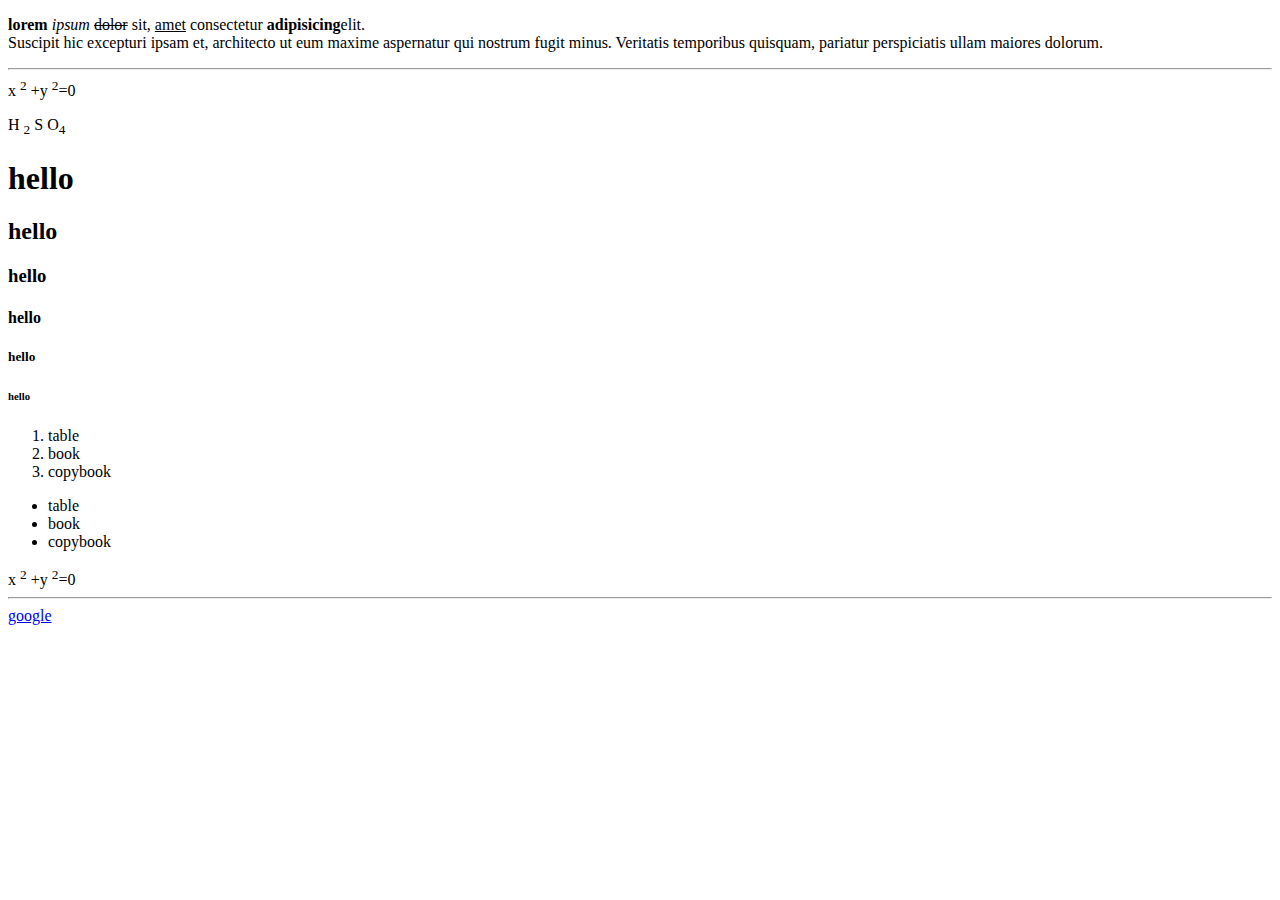
<file: index.htm>
<!DOCTYPE html>
<html lang="en">

<head>
    <meta charset="UTF-8">
    <meta http-equiv="X-UA-Compatible" content="IE=edge">
    <meta name="viewport" content="width=device-width, initial-scale=1.0">
    <title>lesson1</title>
</head>


<body>
 <p> <b>lorem</b> <i>ipsum</i> <del>dolor</del> sit, <u>amet</u> consectetur <strong>adipisicing</strong>elit. <br>
    Suscipit hic excepturi ipsam et, architecto ut eum maxime aspernatur qui nostrum fugit minus. Veritatis temporibus quisquam, pariatur perspiciatis ullam maiores dolorum. <hr>
        x <sup>2</sup> +y <sup>2</sup>=0 </p>
 <p> H <sub>2</sub> S O<sub>4</sub></p>

 <h1>hello</h1>
 <h2>hello</h2>
 <h3>hello</h3>
 <h4>hello</h4>
 <h5>hello</h5>
 <h6>hello</h6>
 

 <!--<p>hello</p> -->
 <ol>
     <li>table</li>
     <li>book</li>
     <li>copybook</li>

 </ol>

 <ul>
     <li>table</li>
     <li>book</li>
     <li>copybook</li>
 </ul>

 x <sup>2</sup> +y <sup>2</sup>=0 <hr>




<a href="https://www.google.com/?gws_rd=ssl" target="_blank">google</a>


</body>


</html>
</file>
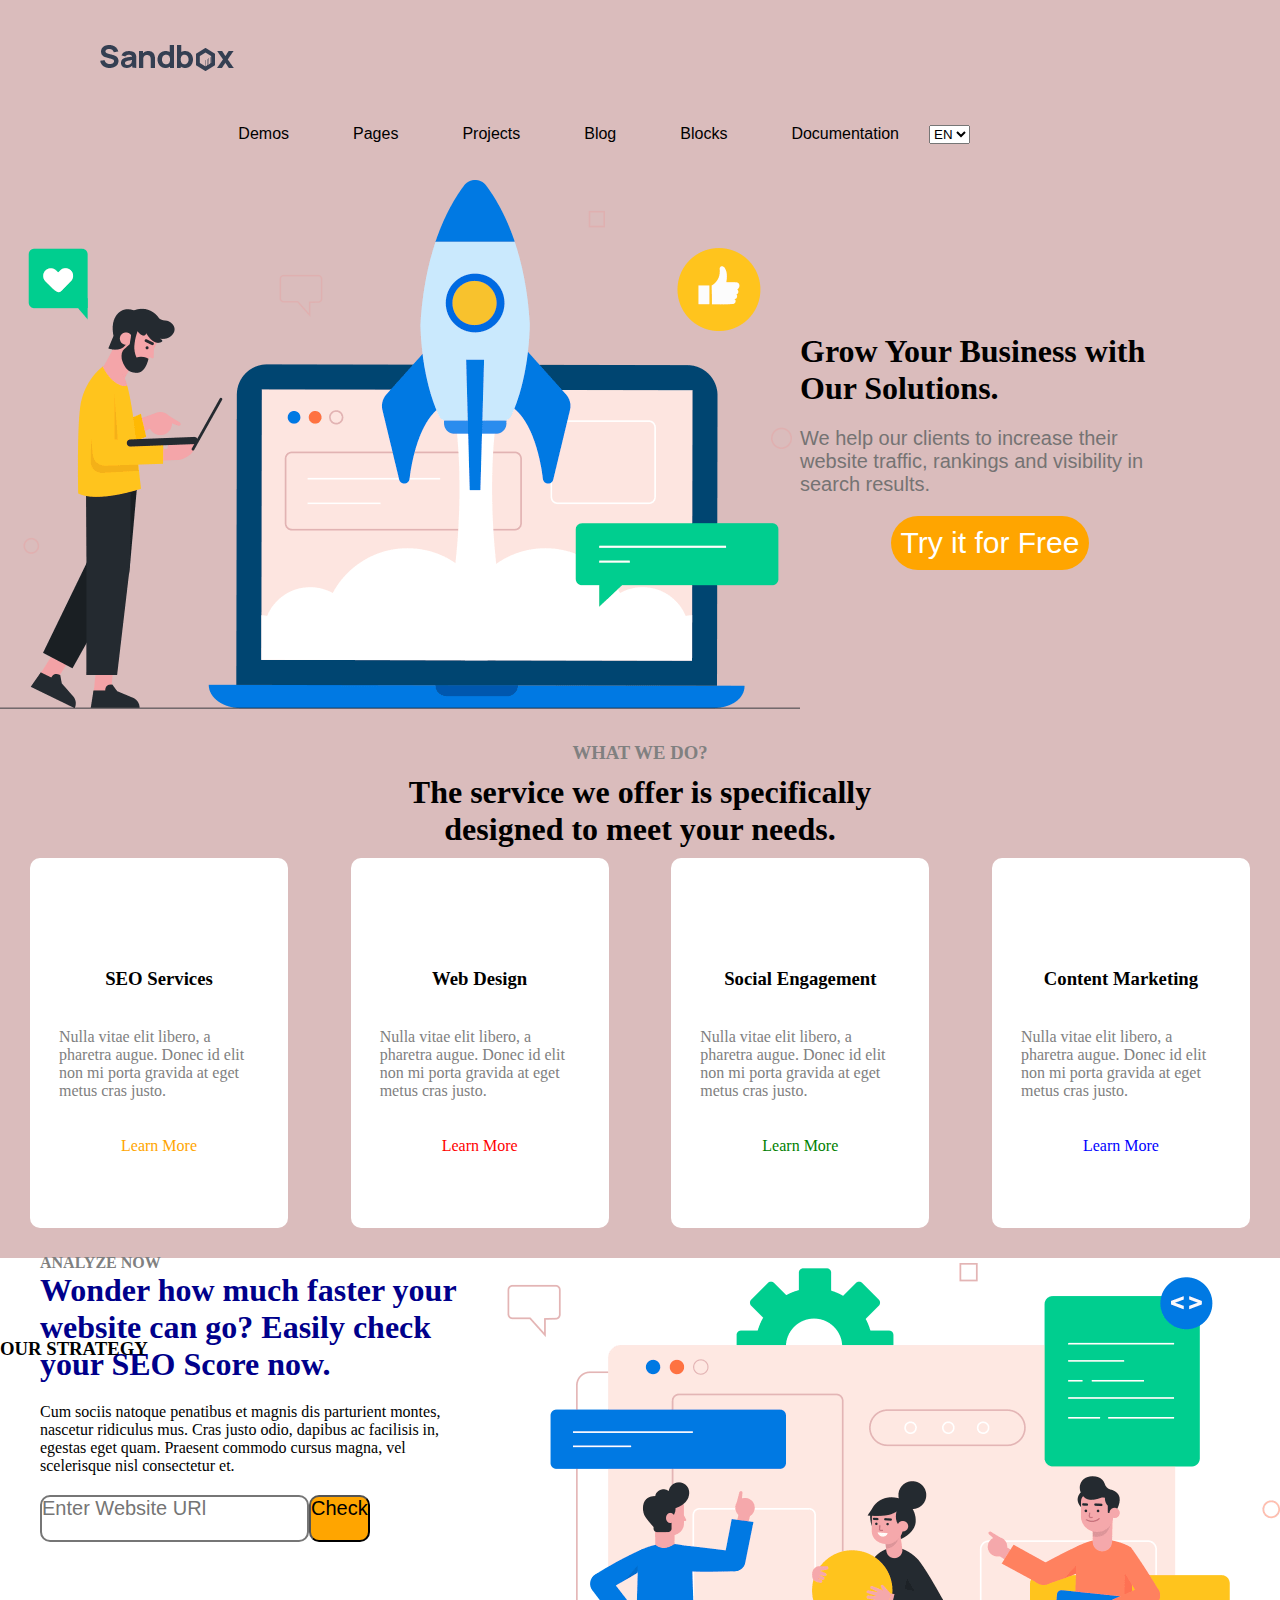
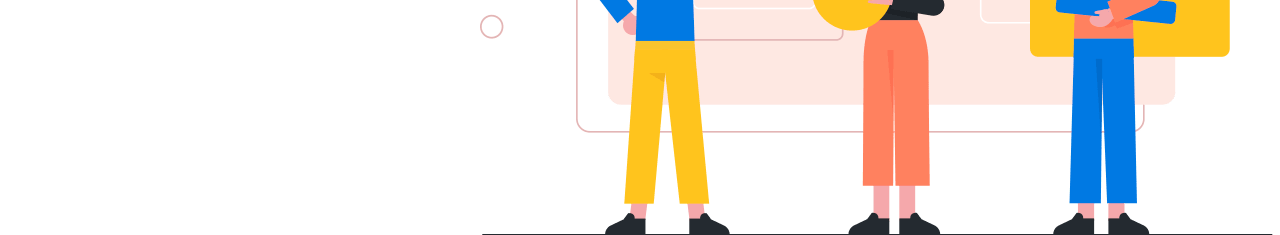
<file: sandbox.htm>
<!DOCTYPE html>
<html lang="en">
<head>
    <meta charset="UTF-8">
    <meta http-equiv="X-UA-Compatible" content="IE=edge">
    <meta name="viewport" content="width=device-width, initial-scale=1.0">
    <title>sandbox</title>
    <link rel="stylesheet" href="https://cdnjs.cloudflare.com/ajax/libs/font-awesome/6.0.0-beta3/css/all.min.css" integrity="sha512-Fo3rlrZj/k7ujTnHg4CGR2D7kSs0v4LLanw2qksYuRlEzO+tcaEPQogQ0KaoGN26/zrn20ImR1DfuLWnOo7aBA==" crossorigin="anonymous" referrerpolicy="no-referrer" />
    <link rel="stylesheet" href="sandbox.css">
</head>

<body>

    <div class="container">

        <div class="navbar">
            <div class="divlogo">
                <img src="sayt1 images/logo-dark.png" alt="">
            </div>
            <div class="ulselect">
            <ul>
                <li><a href="#"></a>Demos</li>
                <li><a href="#"></a>Pages</li>
                <li><a href="#"></a>Projects</li>
                <li><a href="#"></a>Blog</li>
                <li><a href="#"></a>Blocks</li>
                <li><a href="#"></a>Documentation</li>
            </ul>
            
            <select >
                <option>EN</option>
                <option>DE</option>
                <option>ES</option>
            </select>

            <i class="fas fa-info-circle"></i>
        
        </div>
        </div>

        <div class="maindiv">
            <div class="imgdiv">
                <img src="sayt1 images/img1.png" alt=""> 
            </div>
           <div class="text1div">
            <h1>Grow Your Business with Our Solutions.</h1>
            <p>We help our clients to increase their website traffic, rankings and visibility in search results.</p>
            <button type=button>Try it for Free</button>
           </div>
            

        </div>
    </div>




      
                  
          
       </div>
    



       <section class="section">

        <div class="toptext">
            <h3>WHAT WE DO?</h3>
            <h1>The service we offer is specifically designed to meet your needs.</h1>


        </div>
        


        <div class="main-card">
            
            <div class="card">
              <div class="card-text">
                <i class="fab fa-searchengin"></i>
                <h3>SEO Services</h3>
                <p>Nulla vitae elit libero, a pharetra augue. Donec id elit non mi porta gravida at eget metus cras justo.</p>
                <a id="a1"href="#">Learn More</a>
              </div>
            </div>

            <div class="card">
                <div class="card-text">
                    <i class="fas fa-comments"></i>
                  <h3>Web Design</h3>
                  <p>Nulla vitae elit libero, a pharetra augue. Donec id elit non mi porta gravida at eget metus cras justo.</p>
                  <a id="a2"href="#">Learn More</a>
                </div>
              </div>

              <div class="card">
                <div class="card-text">
                    <i class="fas fa-envelope-square"></i>
                  <h3>Social Engagement</h3>
                  <p>Nulla vitae elit libero, a pharetra augue. Donec id elit non mi porta gravida at eget metus cras justo.</p>
                  <a id="a3" href="#">Learn More</a>
                </div>
              </div>

              <div class="card">
                <div class="card-text">
                    <i class="fas fa-volume-down"></i>
                  <h3>Content Marketing</h3>
                  <p>Nulla vitae elit libero, a pharetra augue. Donec id elit non mi porta gravida at eget metus cras justo.</p>
                  <a id="a4" href="#">Learn More</a>
                </div>
              </div>

       

    </div>
</section>

       

       

       

       <div class="part3">
           

           <div class="part3-text">
               <h4>ANALYZE NOW</h4>
               <h1>Wonder how much faster your website can go? Easily check your SEO Score now.</h1>
               <p>Cum sociis natoque penatibus et magnis dis parturient montes, nascetur ridiculus mus. Cras justo odio, dapibus ac facilisis in, egestas eget quam. Praesent commodo cursus magna, vel scelerisque nisl consectetur et.</p>

               <div class="inputbutton"><input type="url" placeholder="Enter Website URl"><button type="button">Check</button>
               </div>
               
           </div>
           <img src="sayt1 images/img2.png">
       </div>

      <div class="strategy">
        <div class="text-strategy">
          <h3>OUR STRATEGY</h3>
        </div>
      </div>
    










    

</body>


</html>
</file>
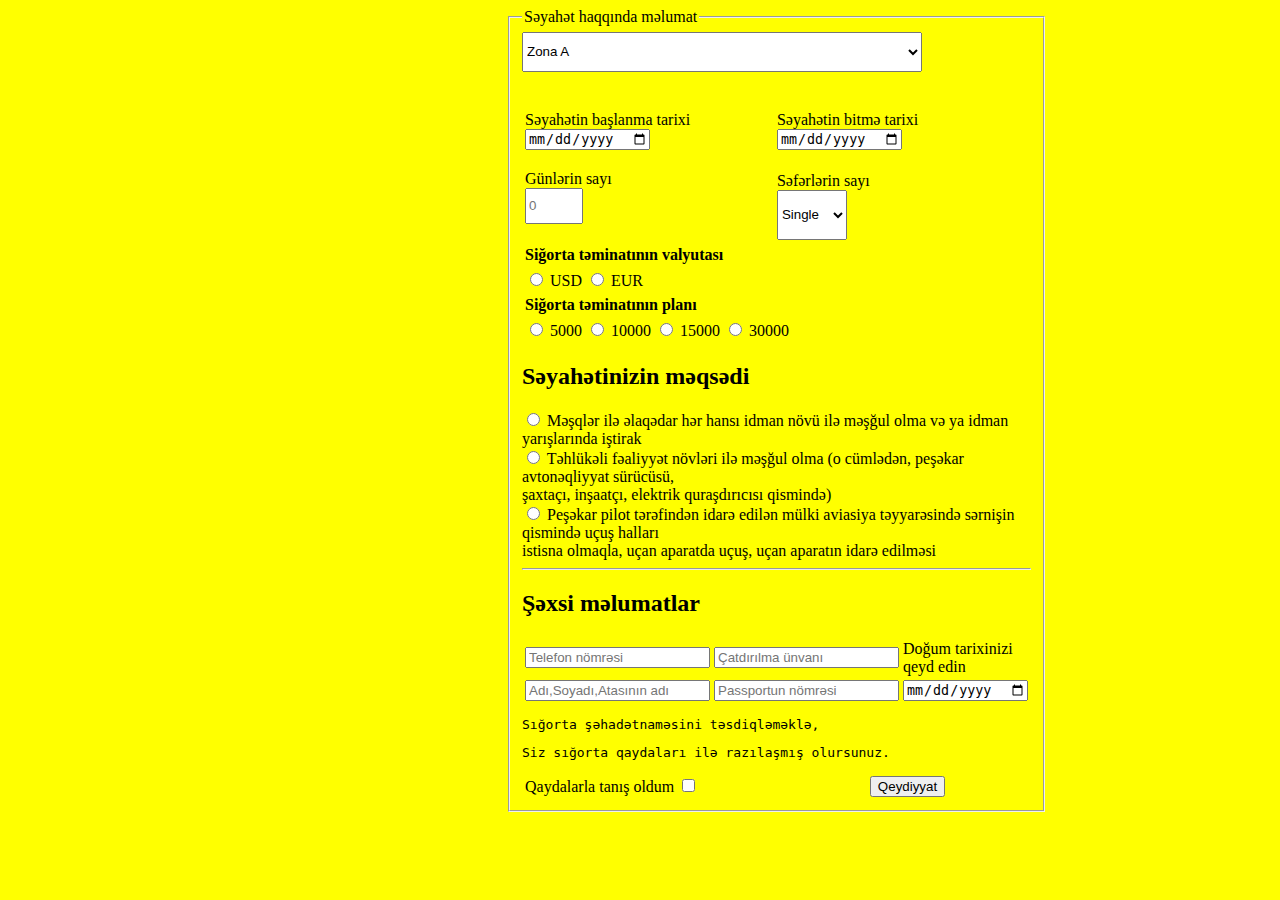
<file: sigorta/index4.htm>
<!DOCTYPE html>
<html lang="en">
<head>
    <meta charset="UTF-8">
    <meta http-equiv="X-UA-Compatible" content="IE=edge">
    <meta name="viewport" content="width=, initial-scale=1.0">
    <title>Document</title>
</head>
<body bgcolor="yellow">
    <fieldset style="width: 400px; margin-left:500px;">
        <legend>Səyahət haqqında məlumat</legend>
    
   <form style="float: right;">
    
       
                <select style="width: 400px; height: 40px;">
                <option>Zona A</option>
                <option>Zona B</option>
                </select>
                <br> <br>

               <table style="width:470px;">
           

           <tr>
               <td>
                 <label for="Səyahətin başlanma tarixi">Səyahətin başlanma tarixi</label>
                    <br>
                    
                    <input type="date"
               </td>
            
               <td>

               <label for="Səyahətin bitmə tarixi">Səyahətin bitmə tarixi</label>
               <br>
               <input type="date" 
                </td>
           </tr><br>
           

           
                
             
           <tr>
               <td>
                <label for="Günlərin sayı"> Günlərin sayı</label><br>
                
                <input type="text" style= "width: 50px; height: 30px;" placeholder="0"
               </td>
           

           
               <td>
               <br> <label for="Səfərlərin sayı">Səfərlərin sayı</label>
                <br>
                
                <select style="width: 70px; height:50px;">
            
                    <option>Seçin</option>
                    <option selected>Single</option>
                    <option>Multi</option>
                
                
                </select>
               </td>
           </tr>
           </table>

           <table>
               <tr>
                   <th>
                       Siğorta təminatının valyutası
                       
                   </th>
                   
                 
                     
                   <table>
                       <tr>
                           <td>
                            <input type="radio" name="valyuta">
                               <label for="USD">USD</label>
                               <td>
                                   
                                   <input type="radio" name="valyuta">
                                   <label for="EUR">EUR</label>
                               </td>
                               
                   </table>

                   <table>
                       <tr>
                           <th>
                               Siğorta təminatının planı
                           </th>
                       </tr>
                   </table>

                   <table>
            <tr>
                <td>
                    <input type="radio" name="mablag">
                    <lable for="5000">5000</lable>
                </td>
                <td>
                    <input type="radio" name="mablag">
                    <label for="10000">10000</label>
                </td>
                <td>
                    <input type="radio" name="mablag">
                    <label for="15000">15000</label>
                </td>
                <td>
                    <input type="radio" name="mablag">
                    <label for="30000">30000</label>
                </td>
            </tr>

                   </table>
            
               
               
                   
           </table>

            <h2>Səyahətinizin məqsədi</h2>
    
        
    

                <input type="radio" name="select" value="select1">
                <label  for="select1">
                    Məşqlər ilə əlaqədar hər hansı idman növü ilə məşğul olma və ya idman yarışlarında iştirak</label>
                    <br>
            
                    <input type="radio" name="select" value="select2">
                    <label for="select2">Təhlükəli fəaliyyət növləri ilə məşğul olma (o cümlədən, peşəkar avtonəqliyyat sürücüsü, <br>şaxtaçı, inşaatçı, elektrik quraşdırıcısı qismində)</label><br>
               <input type="radio" name="select" value="select3">
               <label for="select3">Peşəkar pilot tərəfindən idarə edilən mülki aviasiya təyyarəsində sərnişin qismində uçuş halları <br>istisna olmaqla, uçan aparatda uçuş, uçan aparatın idarə edilməsi</label><hr>
               
               <h2>Şəxsi məlumatlar</h2>
               <table style="width: 300psx;">

                <tr>
                    <td>
                        <input type="tel" placeholder="Telefon nömrəsi" required
                    </td>
                    <td>
                        <input type="text" placeholder="Çatdırılma ünvanı" required 

                    </td>
                    <td> Doğum tarixinizi qeyd edin</td>
                </tr>

                <tr>
                    <td>
                        <input type="text" placeholder="Adı,Soyadı,Atasının adı" required
                    </td>

                    <td>  <input type="text" placeholder="Passportun nömrəsi" required
                    </td>
                    <td>
                        <input type="date" placeholder="Doğulduğu tarix" required
                    </td>
                </tr>


            
            
            </table >

            <pre>Sığorta şəhadətnaməsini təsdiqləməklə,</pre>
                <pre>Siz sığorta qaydaları ilə razılaşmış olursunuz.</pre>

                <table style="width: 500px">
                    <tr>
                        <td>
                            <label for="Qaydalarla tanış oldum">Qaydalarla tanış oldum</label>
                            <input type="checkbox"
                        </td>

                        

                        <td>
                            <input type="submit" value="Qeydiyyat" >
                        </td>
                    </tr>
                </table>
            
    
              

      

   
    
   
    
    

    

 








    
    
   
    


</body>

</html>
</file>
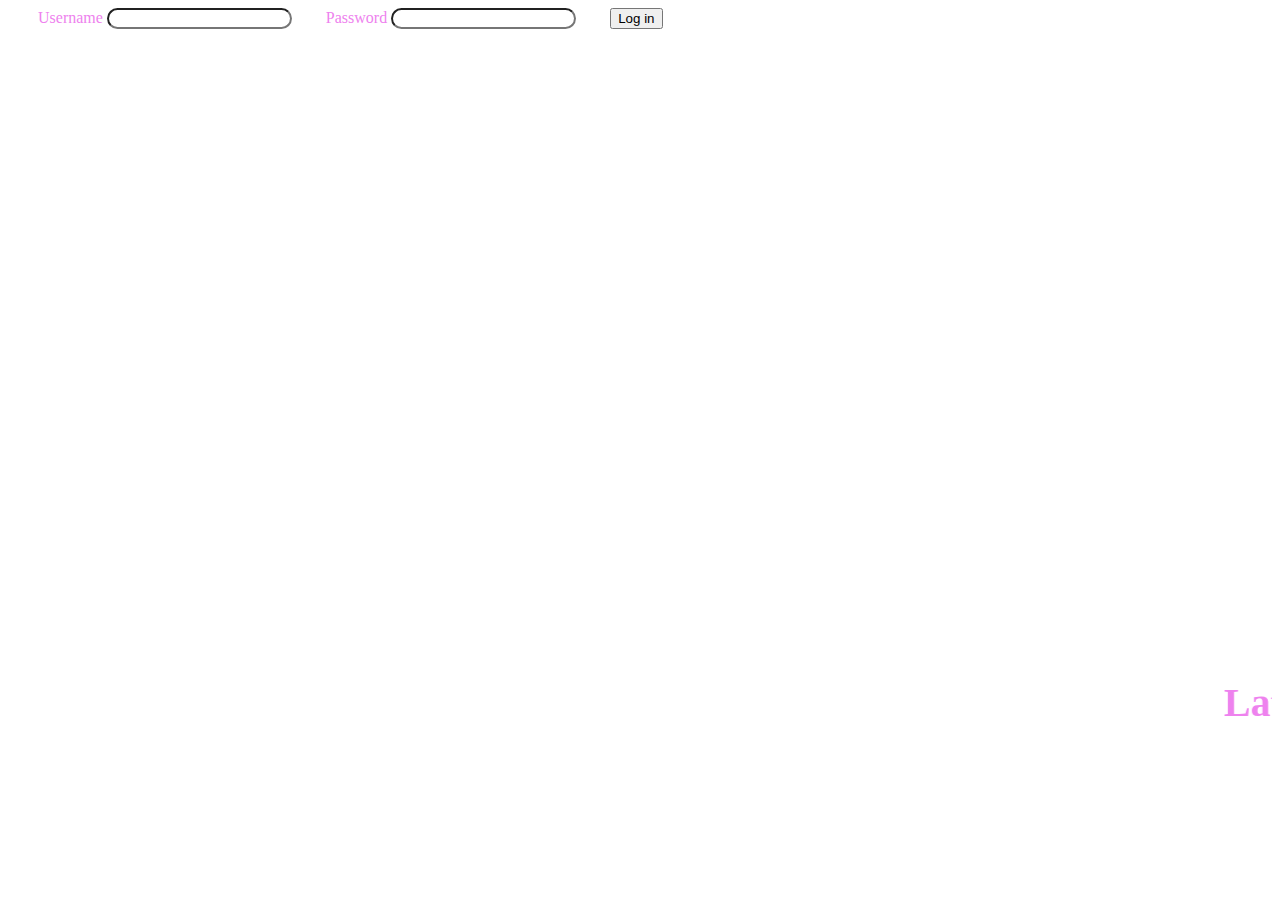
<file: sigorta/index7.htm>
<!DOCTYPE html>
<html lang="en">
<head>
    <meta charset="UTF-8">
    <meta http-equiv="X-UA-Compatible" content="IE=edge">
    <meta name="viewport" content="width=device-width, initial-scale=1.0">
    <title>Document</title>
</head>
<link rel="stylesheet" href="style2.css">
<body>
    

    <div>
        <form>
<label class="label"for="username">Username</label>
<input class="input" type="text">
<label  class="label"for="password">Password</label>
<input class="input" type="password"> 
<button id="login">Log in</button>

        </form>
    </div>
    <marquee id="marquee">Latin American dances</marquee>

   
</body>
</html>
</file>
<file: sandbox.css>
* {
  margin: 0px;
  padding: 0px;
  -webkit-box-sizing: border-box;
          box-sizing: border-box;
}

ul {
  list-style: none;
}

.container {
  background-color: #dabcbc;
}

.container .navbar {
  width: 100%;
  height: 80px;
}

.container .navbar .ulselect {
  float: right;
  margin-right: 10px;
  display: -webkit-box;
  display: -ms-flexbox;
  display: flex;
  -webkit-box-align: center;
      -ms-flex-align: center;
          align-items: center;
  -ms-flex-pack: distribute;
      justify-content: space-around;
  margin-top: 20px;
  margin-right: 300px;
}

.container .navbar .ulselect i {
  margin-left: 10px;
}

.container .navbar .ulselect ul li {
  display: inline-block;
  margin: 30px;
  font-family: 'Trebuchet MS', 'Lucida Sans Unicode', 'Lucida Grande', 'Lucida Sans', Arial, sans-serif;
}

.container .navbar .ulselect ul li:hover {
  cursor: pointer;
  color: orange;
}

.container .navbar .divlogo {
  display: inline-block;
  margin-top: 45px;
  margin-left: 100px;
}

.container .maindiv {
  width: 100%;
  height: auto;
  display: -webkit-box;
  display: -ms-flexbox;
  display: flex;
  -webkit-box-align: center;
      -ms-flex-align: center;
          align-items: center;
  -webkit-box-pack: justify;
      -ms-flex-pack: justify;
          justify-content: space-between;
  margin-top: 100px;
}

.container .maindiv .text1div {
  width: 30%;
  margin-right: 100px;
  display: -webkit-box;
  display: -ms-flexbox;
  display: flex;
  -webkit-box-orient: vertical;
  -webkit-box-direction: normal;
      -ms-flex-direction: column;
          flex-direction: column;
  -webkit-box-align: center;
      -ms-flex-align: center;
          align-items: center;
  -webkit-box-pack: space-evenly;
      -ms-flex-pack: space-evenly;
          justify-content: space-evenly;
}

.container .maindiv .text1div button {
  color: white;
  background-color: orange;
  border-style: none;
  border-radius: 30px;
  font-size: 30px;
  margin-top: 20px;
  padding: 10px;
}

.container .maindiv .text1div button:hover {
  cursor: pointer;
}

.container .maindiv p {
  font-size: 20px;
  font-family: Verdana, Geneva, Tahoma, sans-serif;
  color: #757373;
  display: inline-block;
}

.container .maindiv h1 {
  margin-bottom: 20px;
}

.section {
  width: 100%;
  padding: 20px;
  height: auto;
  background-color: #dabcbc;
  display: -webkit-box;
  display: -ms-flexbox;
  display: flex;
  -webkit-box-orient: vertical;
  -webkit-box-direction: normal;
      -ms-flex-direction: column;
          flex-direction: column;
  -ms-flex-pack: distribute;
      justify-content: space-around;
  -webkit-box-align: center;
      -ms-flex-align: center;
          align-items: center;
}

.section .main-card {
  width: 100%;
  display: -webkit-box;
  display: -ms-flexbox;
  display: flex;
  -webkit-box-align: center;
      -ms-flex-align: center;
          align-items: center;
  -webkit-box-pack: justify;
      -ms-flex-pack: justify;
          justify-content: space-between;
  -ms-flex-wrap: wrap;
      flex-wrap: wrap;
}

.section .main-card .card {
  width: 258px;
  height: 370px;
  background-color: #fff;
  border-radius: 10px;
  display: -webkit-box;
  display: -ms-flexbox;
  display: flex;
  -webkit-box-align: center;
      -ms-flex-align: center;
          align-items: center;
  -webkit-box-pack: center;
      -ms-flex-pack: center;
          justify-content: center;
  margin: 10px;
}

.section .main-card .card .card-text {
  width: 200px;
  height: 300px;
  display: -webkit-box;
  display: -ms-flexbox;
  display: flex;
  -webkit-box-orient: vertical;
  -webkit-box-direction: normal;
      -ms-flex-direction: column;
          flex-direction: column;
  -webkit-box-align: center;
      -ms-flex-align: center;
          align-items: center;
  -webkit-box-pack: space-evenly;
      -ms-flex-pack: space-evenly;
          justify-content: space-evenly;
}

.section .main-card .card .card-text #a4 {
  text-decoration: none;
  color: blue;
}

.section .main-card .card .card-text #a4:hover {
  cursor: pointer;
}

.section .main-card .card .card-text #a3 {
  text-decoration: none;
  color: green;
}

.section .main-card .card .card-text #a3:hover {
  cursor: pointer;
}

.section .main-card .card .card-text #a2 {
  text-decoration: none;
  color: red;
}

.section .main-card .card .card-text #a2:hover {
  cursor: pointer;
}

.section .main-card .card .card-text #a1 {
  text-decoration: none;
  color: orange;
}

.section .main-card .card .card-text #a1:hover {
  cursor: pointer;
}

.section .main-card .card p {
  color: gray;
}

.section .main-card .card i {
  font-size: 70px;
}

.toptext {
  width: 40%;
  display: -webkit-box;
  display: -ms-flexbox;
  display: flex;
  -webkit-box-orient: vertical;
  -webkit-box-direction: normal;
      -ms-flex-direction: column;
          flex-direction: column;
  -webkit-box-align: center;
      -ms-flex-align: center;
          align-items: center;
}

.toptext h3 {
  color: gray;
  margin-bottom: 10px;
}

.toptext h1 {
  text-align: center;
}

header .part3 {
  width: 100%;
  height: 80px;
  display: -webkit-box;
  display: -ms-flexbox;
  display: flex;
  -webkit-box-align: center;
      -ms-flex-align: center;
          align-items: center;
  -webkit-box-pack: justify;
      -ms-flex-pack: justify;
          justify-content: space-between;
}

header .part3 .part3-text {
  margin-top: 200px;
  display: -webkit-box;
  display: -ms-flexbox;
  display: flex;
  -webkit-box-orient: vertical;
  -webkit-box-direction: normal;
      -ms-flex-direction: column;
          flex-direction: column;
  -ms-flex-item-align: center;
      align-self: center;
  -webkit-box-pack: space-evenly;
      -ms-flex-pack: space-evenly;
          justify-content: space-evenly;
  width: 50%;
  margin-left: 40px;
}

header .part3 .part3-text p {
  font-family: Cambria, Cochin, Georgia, Times, 'Times New Roman', serif;
  margin-top: 20px;
}

header .part3 .part3-text .inputbutton {
  margin-top: 20px;
}

header .part3 .part3-text button {
  background-color: orange;
  font-size: 20px;
  border-radius: 10px;
  padding-bottom: 20px;
}

header .part3 .part3-text button:hover {
  cursor: pointer;
}

header .part3 .part3-text input {
  border-radius: 10px;
  font-size: 20px;
  border-style: solid;
  color: orange;
  padding-bottom: 20px;
}

header .part3 .part3-text h1 {
  color: darkblue;
}

header .part3 .part3-text h4 {
  color: gray;
}

header .part3 img {
  margin-top: 500px;
}

.part3 {
  width: 100%;
  height: 80px;
  display: -webkit-box;
  display: -ms-flexbox;
  display: flex;
  -webkit-box-align: center;
      -ms-flex-align: center;
          align-items: center;
  -webkit-box-pack: justify;
      -ms-flex-pack: justify;
          justify-content: space-between;
}

.part3 .part3-text {
  margin-top: 200px;
  display: -webkit-box;
  display: -ms-flexbox;
  display: flex;
  -webkit-box-orient: vertical;
  -webkit-box-direction: normal;
      -ms-flex-direction: column;
          flex-direction: column;
  -ms-flex-item-align: center;
      align-self: center;
  -webkit-box-pack: space-evenly;
      -ms-flex-pack: space-evenly;
          justify-content: space-evenly;
  width: 50%;
  margin-left: 40px;
}

.part3 .part3-text p {
  font-family: Cambria, Cochin, Georgia, Times, 'Times New Roman', serif;
  margin-top: 20px;
}

.part3 .part3-text .inputbutton {
  margin-top: 20px;
}

.part3 .part3-text button {
  background-color: orange;
  font-size: 20px;
  border-radius: 10px;
  padding-bottom: 20px;
}

.part3 .part3-text button:hover {
  cursor: pointer;
}

.part3 .part3-text input {
  border-radius: 10px;
  font-size: 20px;
  border-style: solid;
  color: orange;
  padding-bottom: 20px;
}

.part3 .part3-text h1 {
  color: darkblue;
}

.part3 .part3-text h4 {
  color: gray;
}

.part3 img {
  margin-top: 500px;
}
/*# sourceMappingURL=sandbox.css.map */
</file>
<file: sigorta/style2.css>
body {
    background-image: url(https://media.istockphoto.com/vectors/salsa-dancers-silhouettes-vector-id1154942375?k=20&m=1154942375&s=612x612&w=0&h=J2N8gPTvtUknr34U9Ijpc144pAbfdAUDW9yYpwQt7kE=);
}

.label {
    color: violet;
    margin-left: 30px;
}

.input {
    border-radius: 100px;
}
#login {
    margin-left: 30px;
}

#marquee {
    margin-top: 650px;
    color: violet;
    font-weight: bolder;
    font-size: 40px;
}
</file>
